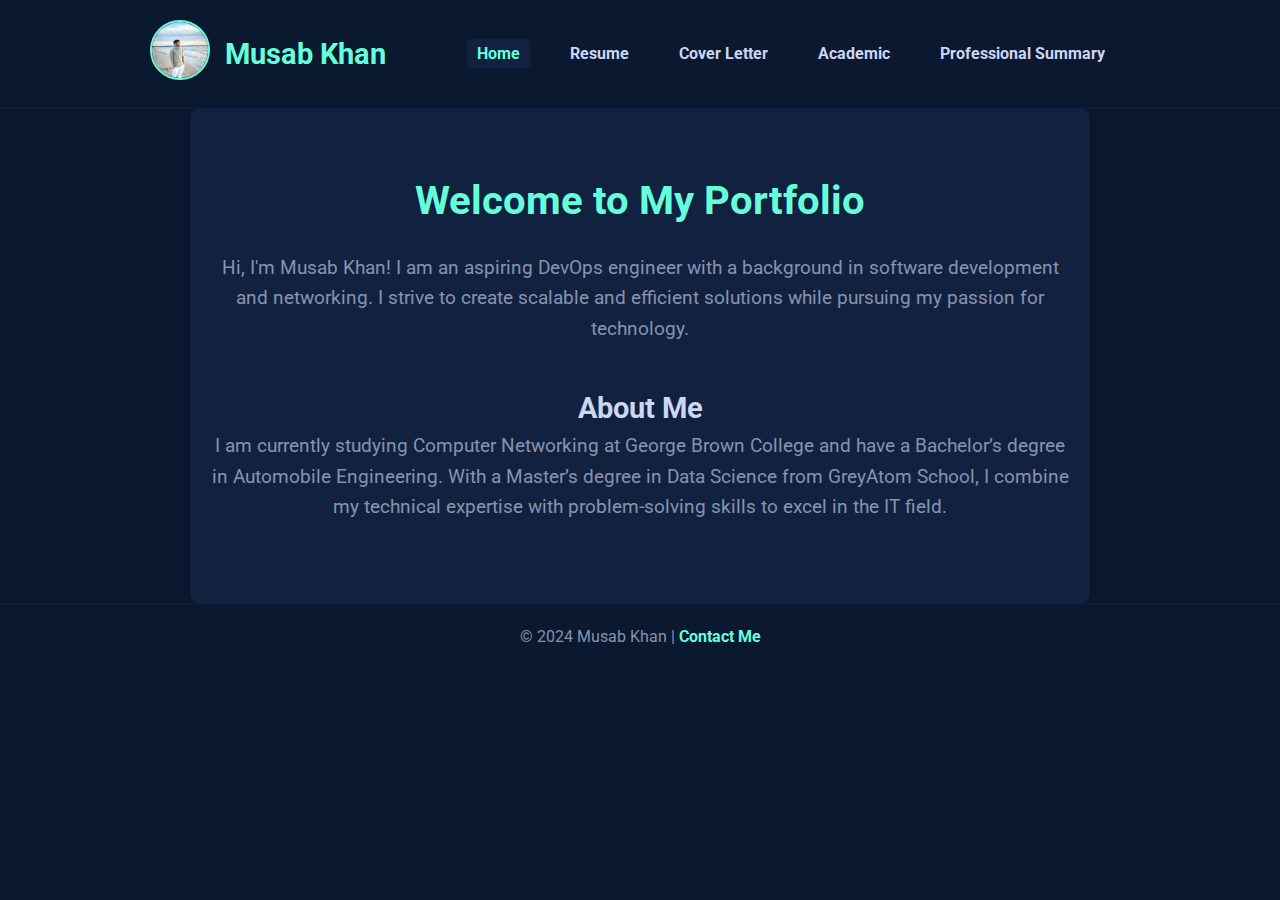
<file: index.html>
<!DOCTYPE html>
<html lang="en">

<head>
  <meta charset="UTF-8">
  <meta name="viewport" content="width=device-width, initial-scale=1.0">
  <title>Musab Khan - Portfolio</title>
  <link rel="stylesheet" href="styles.css">
  <link
    href="https://fonts.googleapis.com/css2?family=Roboto+Mono:wght@300;400;700&family=Roboto:wght@400;700&display=swap"
    rel="stylesheet">
</head>

<body>
  <!-- Header and Navbar -->
  <header>
    <div class="header-container container ">
      <div class="profile-section">
        <div class="profile-image">
          <img src="profile.png" alt="Musab Khan">
        </div>
        <h1><a href="index.html">Musab Khan</a></h1>
      </div>
      <!-- Navigation and Title -->
      <nav>
        <ul>
          <li><a href="index.html" class="active">Home</a></li>
          <li><a href="resume.html">Resume</a></li>
          <li><a href="coverletter.html">Cover Letter</a></li>
          <li><a href="academic.html">Academic</a></li>
          <li><a href="projects.html">Professional Summary</a></li>
        </ul>
      </nav>
    </div>
  </header>


  <!-- Main Section -->
  <main>
    <section class="hero">
      <h2>Welcome to My Portfolio</h2>
      <p>Hi, I'm Musab Khan! I am an aspiring DevOps engineer with a background in software development and networking.
        I strive to create scalable and efficient solutions while pursuing my passion for technology.</p>
    </section>

    <section class="bio">
      <h3>About Me</h3>
      <p>I am currently studying Computer Networking at George Brown College and have a Bachelor’s degree in Automobile
        Engineering. With a Master’s degree in Data Science from GreyAtom School, I combine my technical expertise with
        problem-solving skills to excel in the IT field.</p>
    </section>
  </main>

  <!-- Footer -->
  <footer>
    <p>© 2024 Musab Khan | <a href="mailto:musab.khan@example.com">Contact Me</a></p>
  </footer>
</body>

</html>
</file>
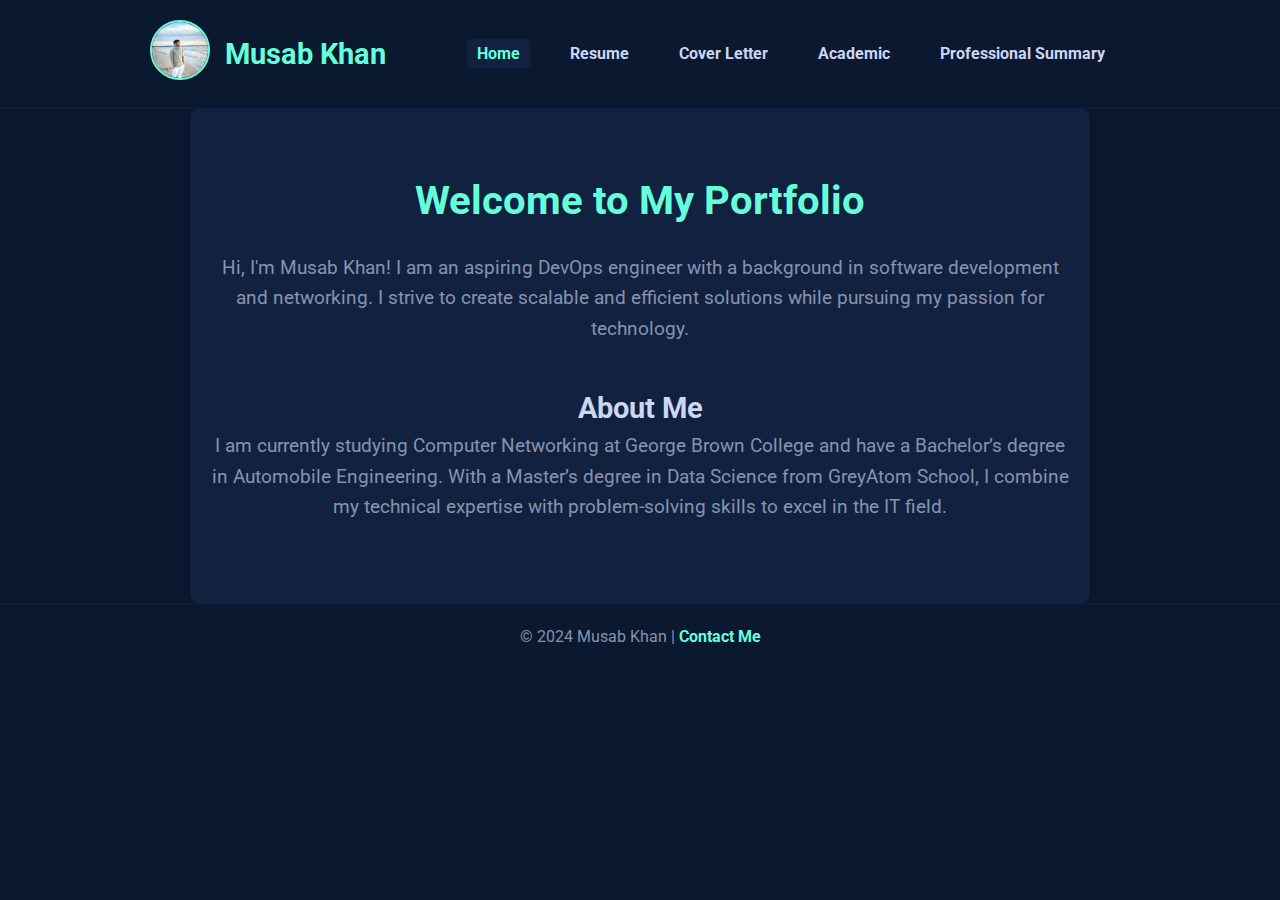
<file: portfolio/index.html>
<!DOCTYPE html>
<html lang="en">

<head>
  <meta charset="UTF-8">
  <meta name="viewport" content="width=device-width, initial-scale=1.0">
  <title>Musab Khan - Portfolio</title>
  <link rel="stylesheet" href="styles.css">
  <link
    href="https://fonts.googleapis.com/css2?family=Roboto+Mono:wght@300;400;700&family=Roboto:wght@400;700&display=swap"
    rel="stylesheet">
</head>

<body>
  <!-- Header and Navbar -->
  <header>
    <div class="header-container container ">
      <div class="profile-section">
        <div class="profile-image">
          <img src="profile.png" alt="Musab Khan">
        </div>
        <h1><a href="index.html">Musab Khan</a></h1>
      </div>
      <!-- Navigation and Title -->
      <nav>
        <ul>
          <li><a href="index.html" class="active">Home</a></li>
          <li><a href="resume.html">Resume</a></li>
          <li><a href="coverletter.html">Cover Letter</a></li>
          <li><a href="academic.html">Academic</a></li>
          <li><a href="projects.html">Professional Summary</a></li>
        </ul>
      </nav>
    </div>
  </header>


  <!-- Main Section -->
  <main>
    <section class="hero">
      <h2>Welcome to My Portfolio</h2>
      <p>Hi, I'm Musab Khan! I am an aspiring DevOps engineer with a background in software development and networking.
        I strive to create scalable and efficient solutions while pursuing my passion for technology.</p>
    </section>

    <section class="bio">
      <h3>About Me</h3>
      <p>I am currently studying Computer Networking at George Brown College and have a Bachelor’s degree in Automobile
        Engineering. With a Master’s degree in Data Science from GreyAtom School, I combine my technical expertise with
        problem-solving skills to excel in the IT field.</p>
    </section>
  </main>

  <!-- Footer -->
  <footer>
    <p>© 2024 Musab Khan | <a href="mailto:musab.khan@example.com">Contact Me</a></p>
  </footer>
</body>

</html>
</file>
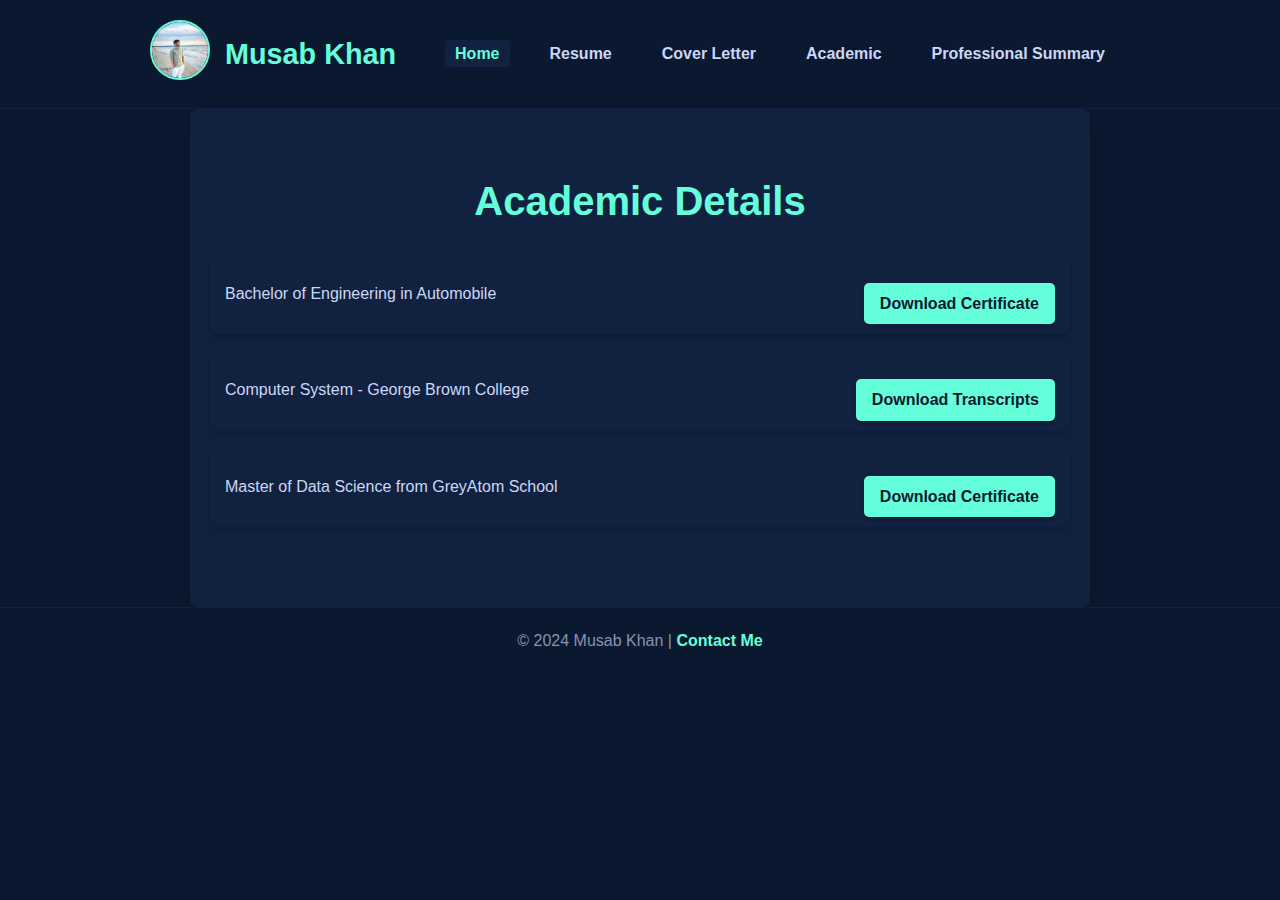
<file: academic.html>
<!DOCTYPE html>
<html lang="en">

<head>
  <meta charset="UTF-8">
  <meta name="viewport" content="width=device-width, initial-scale=1.0">
  <title>Academic - Musab Khan</title>
  <link rel="stylesheet" href="styles.css">
</head>

<body class="academic-page">
  <!-- Header -->
  <header>
    <div class="header-container container ">
      <div class="profile-section">
        <div class="profile-image">
          <img src="profile.png" alt="Musab Khan">
        </div>
        <h1><a href="index.html">Musab Khan</a></h1>
      </div>
      <!-- Navigation and Title -->
      <nav>
        <ul>
          <li><a href="index.html" class="active">Home</a></li>
          <li><a href="resume.html">Resume</a></li>
          <li><a href="coverletter.html">Cover Letter</a></li>
          <li><a href="academic.html">Academic</a></li>
          <li><a href="projects.html">Professional Summary</a></li>
        </ul>
      </nav>
    </div>
  </header>

  <!-- Main Content -->
  <main>
    <h2>Academic Details</h2>
    <ul class="styled-list">
      <li>
        Bachelor of Engineering in Automobile
        <a href="bachelors_certificate.pdf" target="_blank" class="button">Download Certificate</a>
      </li>
      <li>
        Computer System - George Brown College
        <a href="gbc_transcripts.pdf" target="_blank" class="button">Download Transcripts</a>
      </li>
      <li>
        Master of Data Science from GreyAtom School
        <a href="masters_certificate.pdf" target="_blank" class="button">Download Certificate</a>
      </li>
    </ul>
  </main>

  <!-- Footer -->
  <footer>
    <p>© 2024 Musab Khan | <a href="mailto:musab.khan1@gmail.com">Contact Me</a></p>
  </footer>
</body>

</html>
</file>
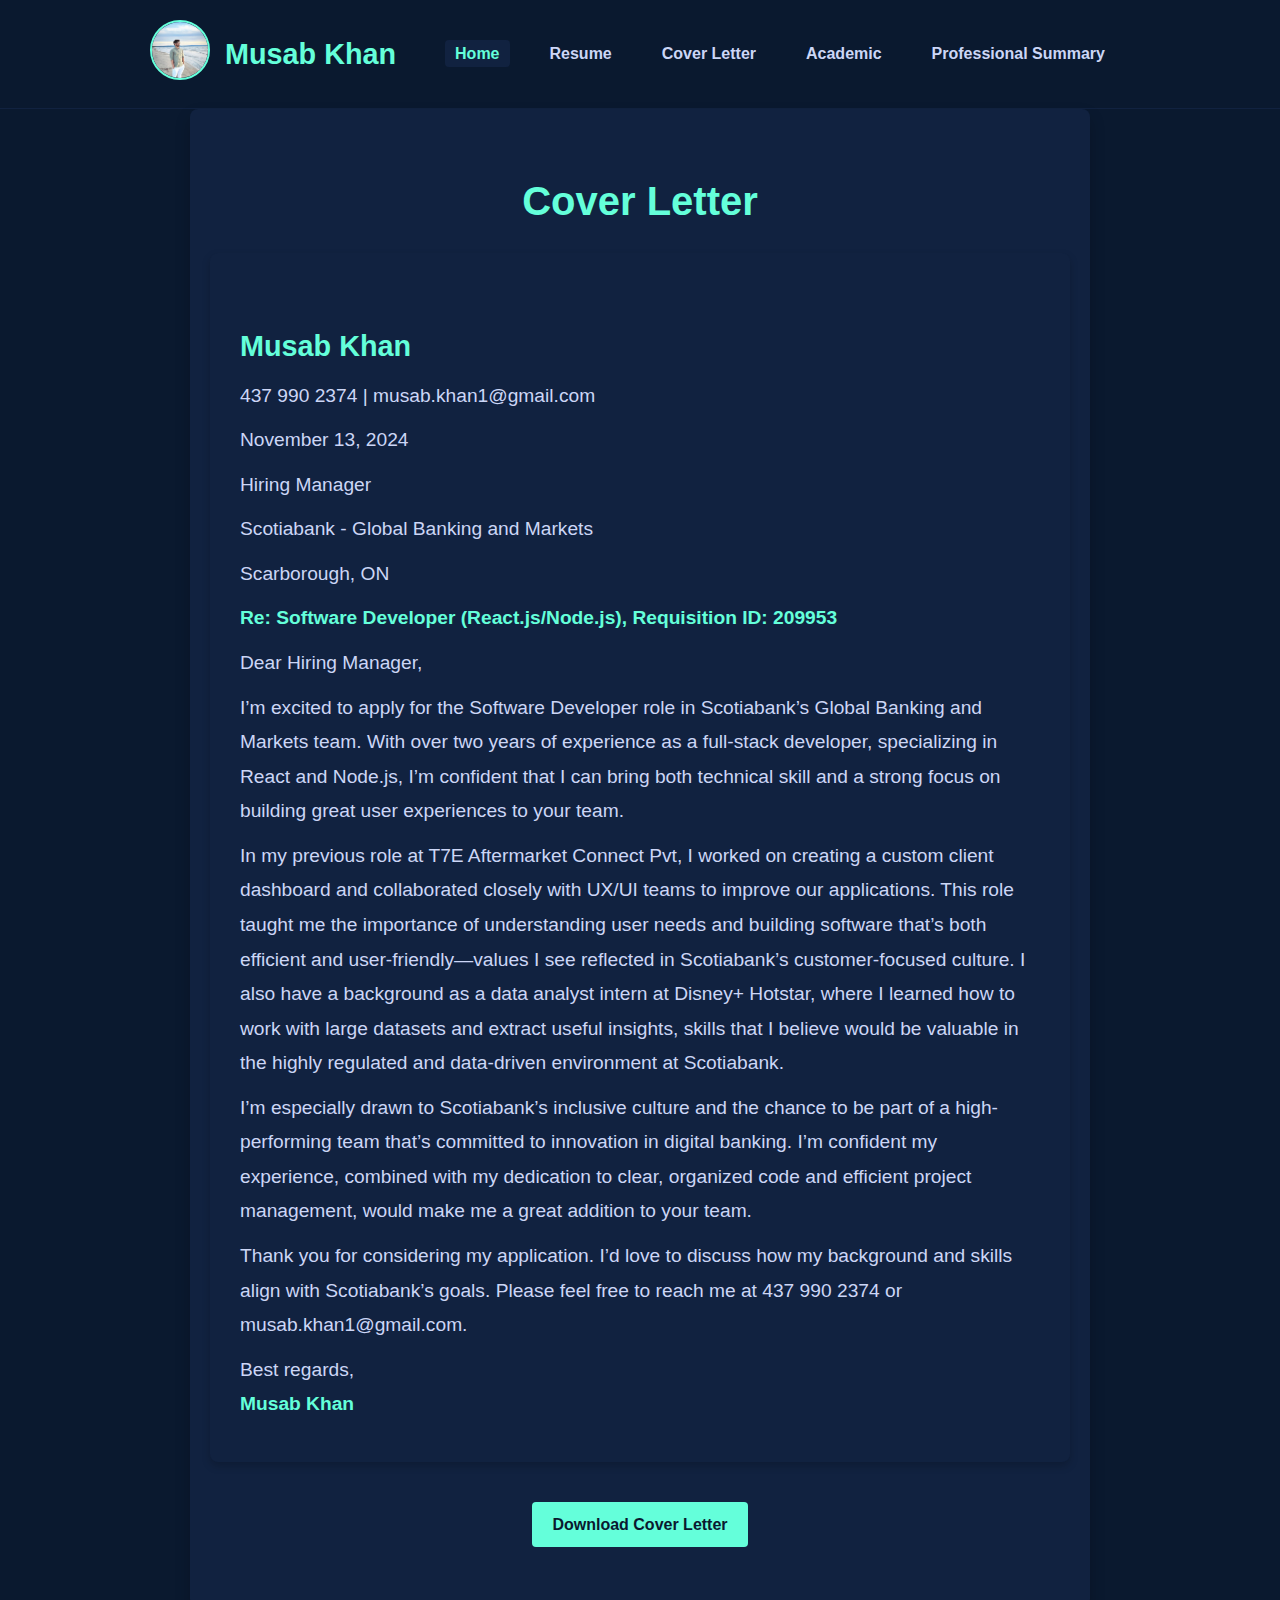
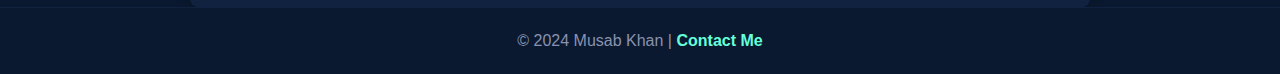
<file: coverletter.html>
<!DOCTYPE html>
<html lang="en">

<head>
  <meta charset="UTF-8">
  <meta name="viewport" content="width=device-width, initial-scale=1.0">
  <title>Cover Letter - Musab Khan</title>
  <link rel="stylesheet" href="styles.css">
</head>

<body>
  <!-- Header -->
  <header>
    <div class="header-container container ">
      <div class="profile-section">
        <div class="profile-image">
          <img src="profile.png" alt="Musab Khan">
        </div>
        <h1><a href="index.html">Musab Khan</a></h1>
      </div>
      <!-- Navigation and Title -->
      <nav>
        <ul>
          <li><a href="index.html" class="active">Home</a></li>
          <li><a href="resume.html">Resume</a></li>
          <li><a href="coverletter.html">Cover Letter</a></li>
          <li><a href="academic.html">Academic</a></li>
          <li><a href="projects.html">Professional Summary</a></li>
        </ul>
      </nav>
    </div>
  </header>


  <!-- Main Content -->
  <main>
    <h2>Cover Letter</h2>
    <section class="cover-letter">
      <h3>Musab Khan</h3>
      <p>437 990 2374 | musab.khan1@gmail.com</p>
      <p>November 13, 2024</p>

      <p>Hiring Manager</p>
      <p>Scotiabank - Global Banking and Markets</p>
      <p>Scarborough, ON</p>

      <p><strong>Re: Software Developer (React.js/Node.js), Requisition ID: 209953</strong></p>

      <p>
        Dear Hiring Manager,
      </p>
      <p>
        I’m excited to apply for the Software Developer role in Scotiabank’s Global Banking and Markets team. With over
        two years of experience as a full-stack developer, specializing in React and Node.js, I’m confident that I can
        bring both technical skill and a strong focus on building great user experiences to your team.
      </p>
      <p>
        In my previous role at T7E Aftermarket Connect Pvt, I worked on creating a custom client dashboard and
        collaborated closely with UX/UI teams to improve our applications. This role taught me the importance of
        understanding user needs and building software that’s both efficient and user-friendly—values I see reflected in
        Scotiabank’s customer-focused culture. I also have a background as a data analyst intern at Disney+ Hotstar,
        where I learned how to work with large datasets and extract useful insights, skills that I believe would be
        valuable in the highly regulated and data-driven environment at Scotiabank.
      </p>
      <p>
        I’m especially drawn to Scotiabank’s inclusive culture and the chance to be part of a high-performing team
        that’s committed to innovation in digital banking. I’m confident my experience, combined with my dedication to
        clear, organized code and efficient project management, would make me a great addition to your team.
      </p>
      <p>
        Thank you for considering my application. I’d love to discuss how my background and skills align with
        Scotiabank’s goals. Please feel free to reach me at 437 990 2374 or musab.khan1@gmail.com.
      </p>

      <p>
        Best regards,<br>
        <strong>Musab Khan</strong>
      </p>
    </section>

    <!-- Download Button -->
    <a href="Musab_Khan_Cover_Letter.pdf" class="button" download>Download Cover Letter</a>
  </main>

  <!-- Footer -->
  <footer>
    <p>© 2024 Musab Khan | <a href="mailto:musab.khan1@gmail.com">Contact Me</a></p>
  </footer>
</body>

</html>
</file>
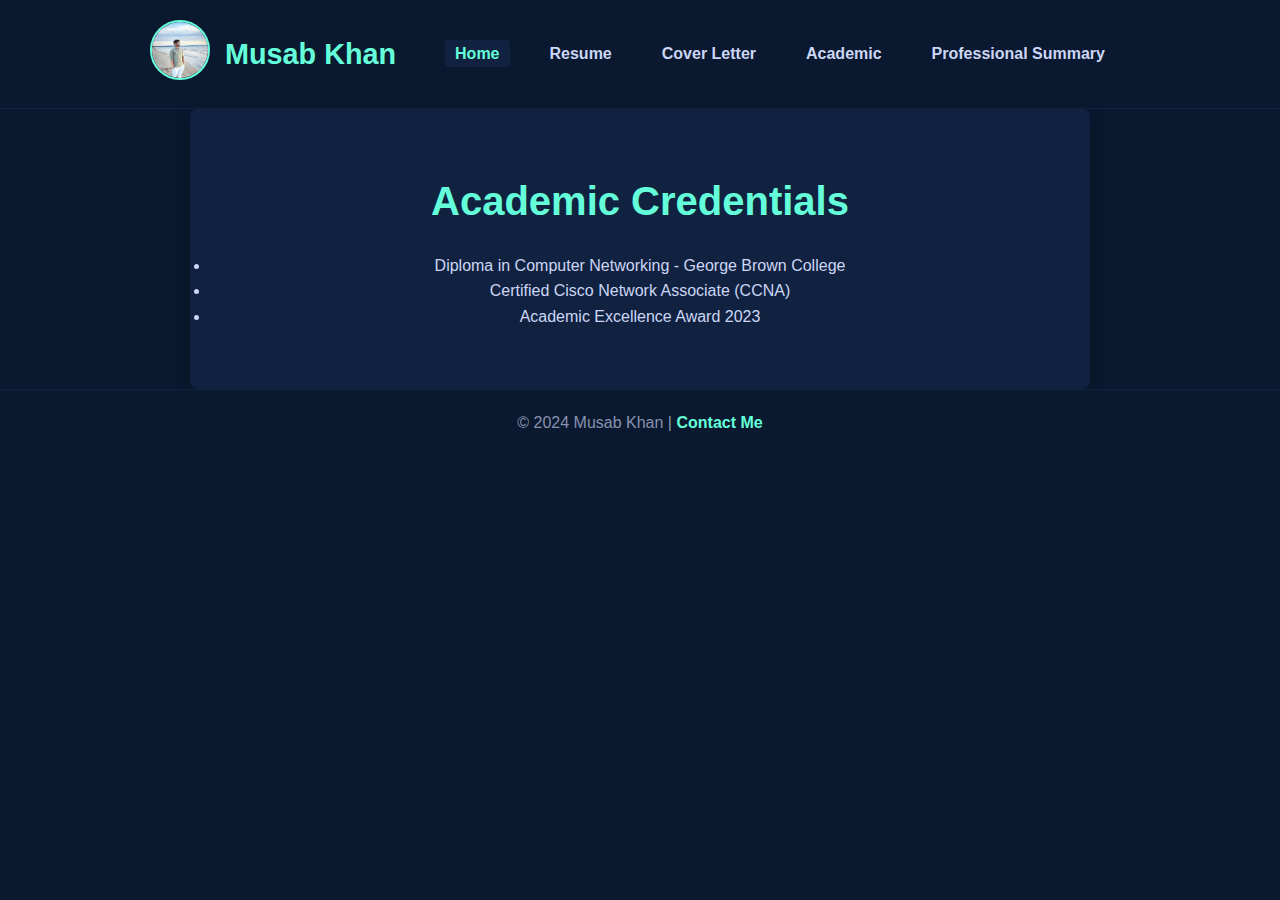
<file: credential.html>
<!DOCTYPE html>
<html lang="en">

<head>
  <meta charset="UTF-8">
  <meta name="viewport" content="width=device-width, initial-scale=1.0">
  <title>Academic Credentials - Musab Khan</title>
  <link rel="stylesheet" href="styles.css">
</head>

<body>
  <header>
    <div class="header-container container ">
      <div class="profile-section">
        <div class="profile-image">
          <img src="profile.png" alt="Musab Khan">
        </div>
        <h1><a href="index.html">Musab Khan</a></h1>
      </div>
      <!-- Navigation and Title -->
      <nav>
        <ul>
          <li><a href="index.html" class="active">Home</a></li>
          <li><a href="resume.html">Resume</a></li>
          <li><a href="coverletter.html">Cover Letter</a></li>
          <li><a href="academic.html">Academic</a></li>
          <li><a href="projects.html">Professional Summary</a></li>
        </ul>
      </nav>
    </div>
  </header>
  <main>
    <section>
      <h2>Academic Credentials</h2>
      <ul>
        <li>Diploma in Computer Networking - George Brown College</li>
        <li>Certified Cisco Network Associate (CCNA)</li>
        <li>Academic Excellence Award 2023</li>
      </ul>
    </section>
  </main>
  <footer>
    <div class="container">
      <p>© 2024 Musab Khan | <a href="mailto:musab.khan@example.com">Contact Me</a></p>
    </div>
  </footer>
</body>

</html>
</file>
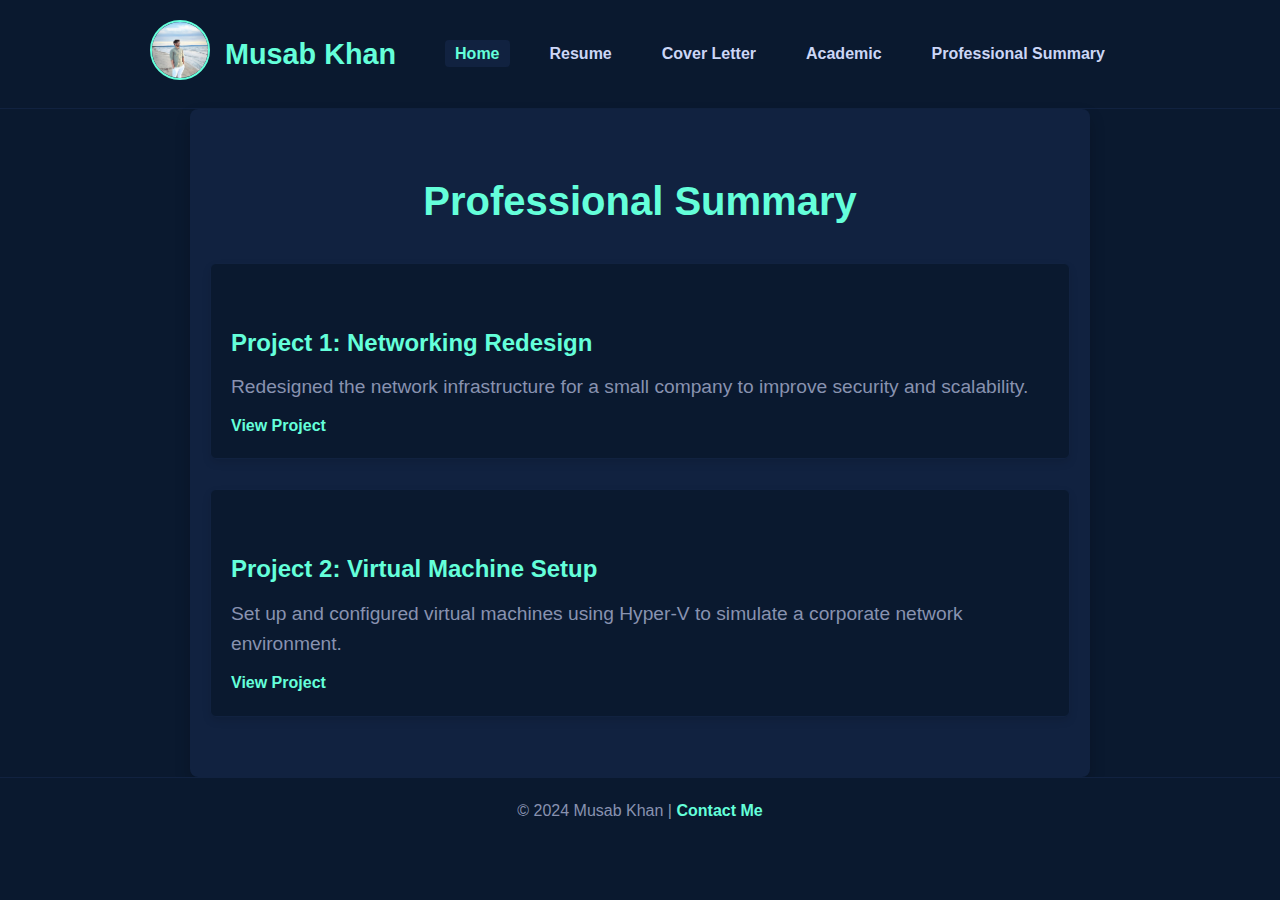
<file: projects.html>
<!DOCTYPE html>
<html lang="en">

<head>
  <meta charset="UTF-8">
  <meta name="viewport" content="width=device-width, initial-scale=1.0">
  <title>Projects - Musab Khan</title>
  <link rel="stylesheet" href="styles.css">
</head>

<body>
  <header>
    <div class="header-container container ">
      <div class="profile-section">
        <div class="profile-image">
          <img src="profile.png" alt="Musab Khan">
        </div>
        <h1><a href="index.html">Musab Khan</a></h1>
      </div>
      <!-- Navigation and Title -->
      <nav>
        <ul>
          <li><a href="index.html" class="active">Home</a></li>
          <li><a href="resume.html">Resume</a></li>
          <li><a href="coverletter.html">Cover Letter</a></li>
          <li><a href="academic.html">Academic</a></li>
          <li><a href="projects.html">Professional Summary</a></li>
        </ul>
      </nav>
    </div>
  </header>

  <main>
    <h2>Professional Summary</h2>
    <div class="project">
      <h3>Project 1: Networking Redesign</h3>
      <p>Redesigned the network infrastructure for a small company to improve security and scalability.</p>
      <a href="project1_link" target="_blank">View Project</a>
    </div>
    <div class="project">
      <h3>Project 2: Virtual Machine Setup</h3>
      <p>Set up and configured virtual machines using Hyper-V to simulate a corporate network environment.</p>
      <a href="project2_link" target="_blank">View Project</a>
    </div>
  </main>

  <footer>
    <p>© 2024 Musab Khan | <a href="mailto:musab.khan@example.com">Contact Me
</file>
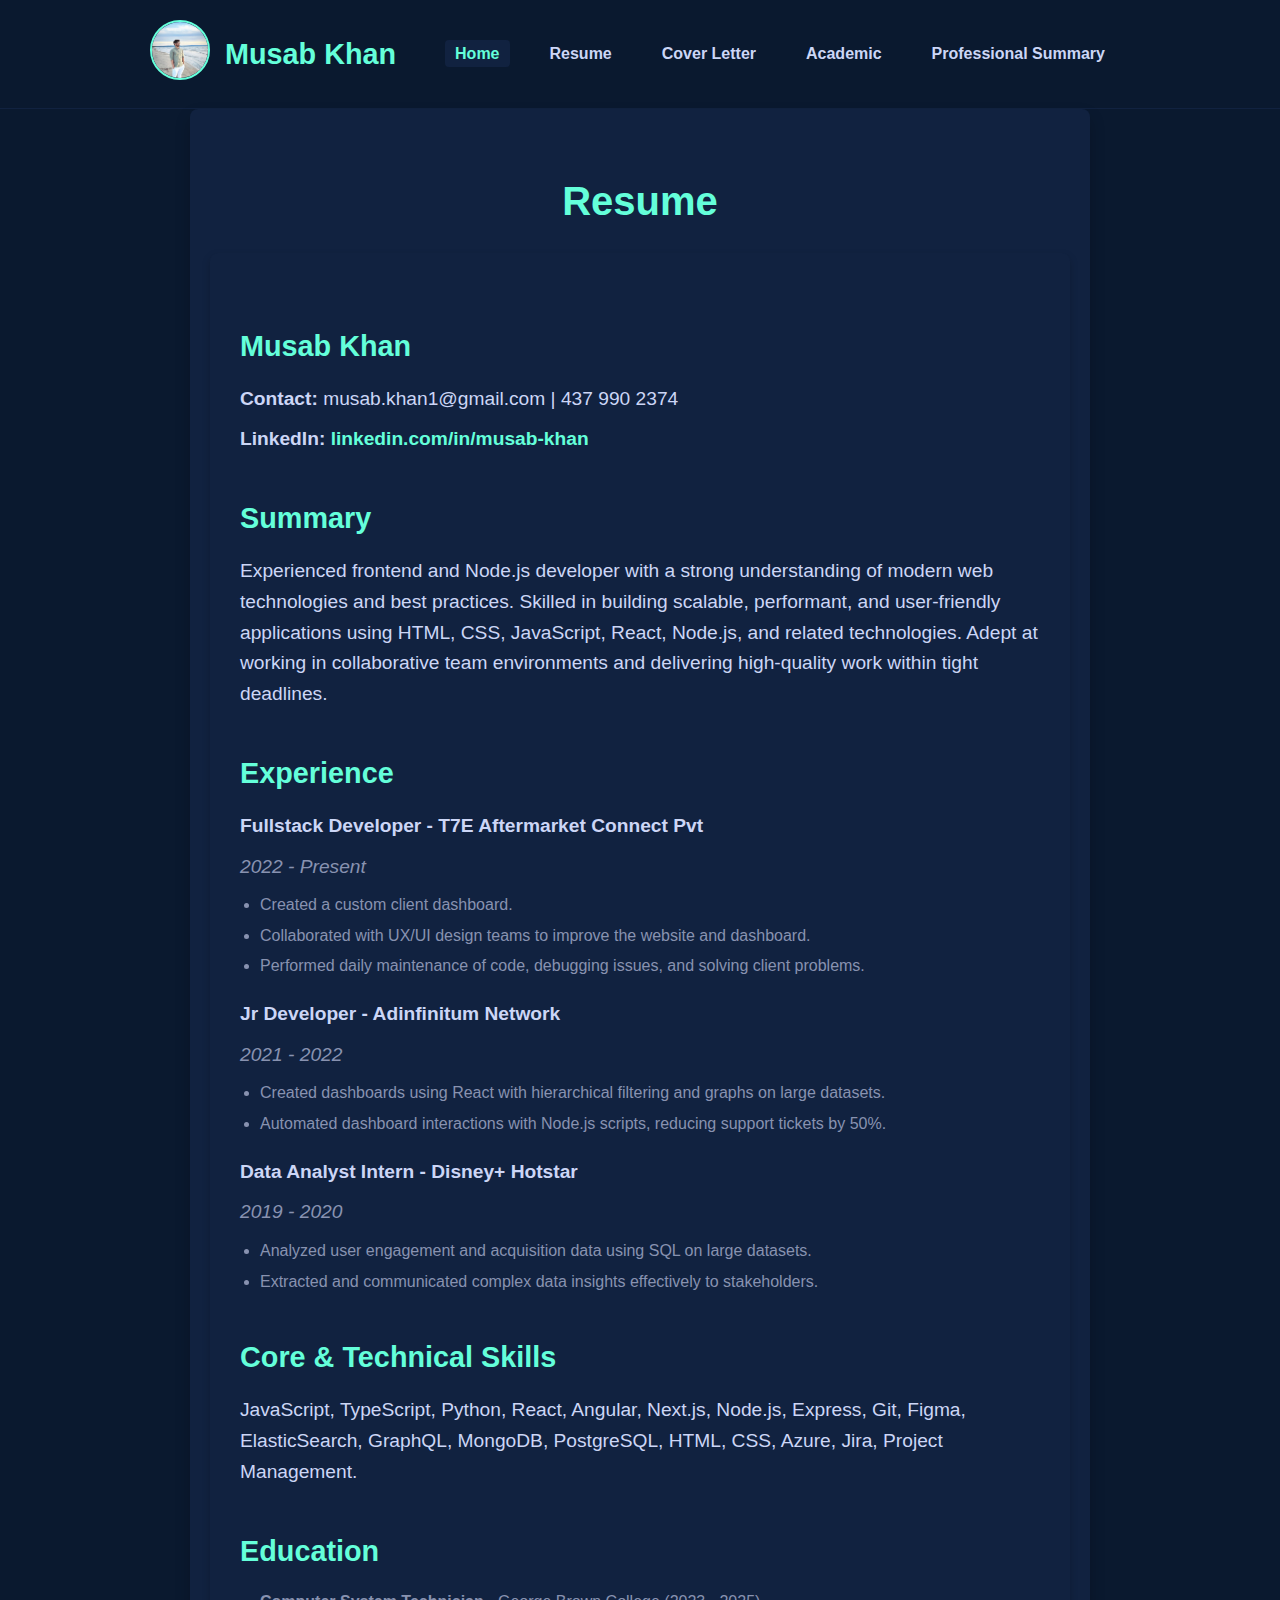
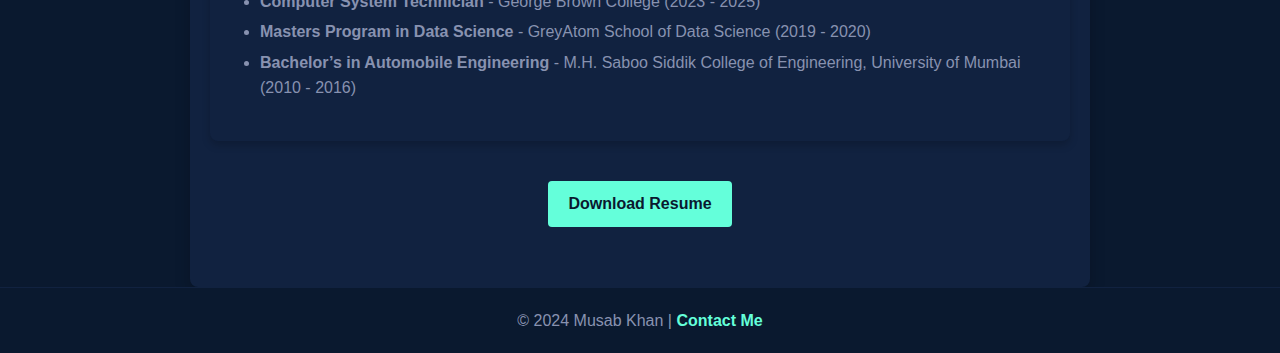
<file: resume.html>
<!DOCTYPE html>
<html lang="en">

<head>
  <meta charset="UTF-8">
  <meta name="viewport" content="width=device-width, initial-scale=1.0">
  <title>Resume - Musab Khan</title>
  <link rel="stylesheet" href="styles.css">
</head>

<body>
  <header>
    <div class="header-container container ">
      <div class="profile-section">
        <div class="profile-image">
          <img src="profile.png" alt="Musab Khan">
        </div>
        <h1><a href="index.html">Musab Khan</a></h1>
      </div>
      <!-- Navigation and Title -->
      <nav>
        <ul>
          <li><a href="index.html" class="active">Home</a></li>
          <li><a href="resume.html">Resume</a></li>
          <li><a href="coverletter.html">Cover Letter</a></li>
          <li><a href="academic.html">Academic</a></li>
          <li><a href="projects.html">Professional Summary</a></li>
        </ul>
      </nav>
    </div>
  </header>

  <!-- Main Content -->
  <main>
    <h2>Resume</h2>
    <section class="resume-section">
      <h3>Musab Khan</h3>
      <p><strong>Contact:</strong> musab.khan1@gmail.com | 437 990 2374</p>
      <p><strong>LinkedIn:</strong> <a href="https://www.linkedin.com/in/musab-khan-5421a8110/"
          target="_blank">linkedin.com/in/musab-khan</a></p>

      <h3>Summary</h3>
      <p>
        Experienced frontend and Node.js developer with a strong understanding of modern web technologies and best
        practices. Skilled in building scalable, performant, and user-friendly applications using HTML, CSS, JavaScript,
        React, Node.js, and related technologies. Adept at working in collaborative team environments and delivering
        high-quality work within tight deadlines.
      </p>

      <h3>Experience</h3>
      <div class="job">
        <h4>Fullstack Developer - T7E Aftermarket Connect Pvt</h4>
        <p><em>2022 - Present</em></p>
        <ul>
          <li>Created a custom client dashboard.</li>
          <li>Collaborated with UX/UI design teams to improve the website and dashboard.</li>
          <li>Performed daily maintenance of code, debugging issues, and solving client problems.</li>
        </ul>
      </div>
      <div class="job">
        <h4>Jr Developer - Adinfinitum Network</h4>
        <p><em>2021 - 2022</em></p>
        <ul>
          <li>Created dashboards using React with hierarchical filtering and graphs on large datasets.</li>
          <li>Automated dashboard interactions with Node.js scripts, reducing support tickets by 50%.</li>
        </ul>
      </div>
      <div class="job">
        <h4>Data Analyst Intern - Disney+ Hotstar</h4>
        <p><em>2019 - 2020</em></p>
        <ul>
          <li>Analyzed user engagement and acquisition data using SQL on large datasets.</li>
          <li>Extracted and communicated complex data insights effectively to stakeholders.</li>
        </ul>
      </div>

      <h3>Core & Technical Skills</h3>
      <p>
        JavaScript, TypeScript, Python, React, Angular, Next.js, Node.js, Express, Git, Figma, ElasticSearch, GraphQL,
        MongoDB, PostgreSQL, HTML, CSS, Azure, Jira, Project Management.
      </p>

      <h3>Education</h3>
      <ul>
        <li>
          <strong>Computer System Technician</strong> - George Brown College (2023 - 2025)
        </li>
        <li>
          <strong>Masters Program in Data Science</strong> - GreyAtom School of Data Science (2019 - 2020)
        </li>
        <li>
          <strong>Bachelor’s in Automobile Engineering</strong> - M.H. Saboo Siddik College of Engineering, University
          of Mumbai (2010 - 2016)
        </li>
      </ul>
    </section>

    <!-- Download Button -->
    <a href="Musab_Khan_CV.pdf" class="button" download>Download Resume</a>
  </main>

  <!-- Footer -->
  <footer>
    <p>© 2024 Musab Khan | <a href="mailto:musab.khan1@gmail.com">Contact Me</a></p>
  </footer>
</body>

</html>
</file>
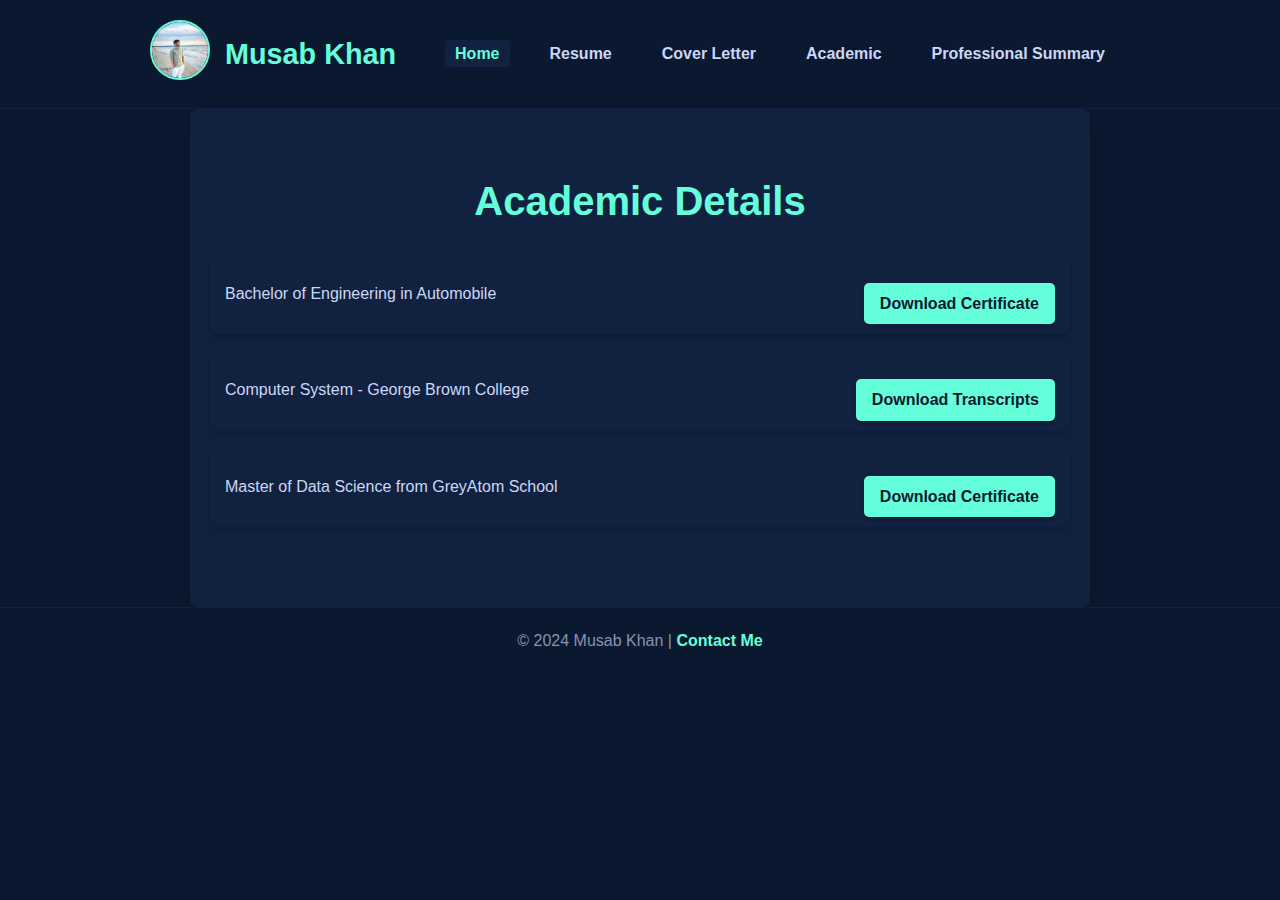
<file: portfolio/academic.html>
<!DOCTYPE html>
<html lang="en">

<head>
  <meta charset="UTF-8">
  <meta name="viewport" content="width=device-width, initial-scale=1.0">
  <title>Academic - Musab Khan</title>
  <link rel="stylesheet" href="styles.css">
</head>

<body class="academic-page">
  <!-- Header -->
  <header>
    <div class="header-container container ">
      <div class="profile-section">
        <div class="profile-image">
          <img src="profile.png" alt="Musab Khan">
        </div>
        <h1><a href="index.html">Musab Khan</a></h1>
      </div>
      <!-- Navigation and Title -->
      <nav>
        <ul>
          <li><a href="index.html" class="active">Home</a></li>
          <li><a href="resume.html">Resume</a></li>
          <li><a href="coverletter.html">Cover Letter</a></li>
          <li><a href="academic.html">Academic</a></li>
          <li><a href="projects.html">Professional Summary</a></li>
        </ul>
      </nav>
    </div>
  </header>

  <!-- Main Content -->
  <main>
    <h2>Academic Details</h2>
    <ul class="styled-list">
      <li>
        Bachelor of Engineering in Automobile
        <a href="Degree.pdf" target="_blank" class="button">Download Certificate</a>
      </li>
      <li>
        Computer System - George Brown College
        <a href="transcript.pdf" target="_blank" class="button">Download Transcripts</a>
      </li>
      <li>
        Master of Data Science from GreyAtom School
        <a href="greyatom.pdf" target="_blank" class="button">Download Certificate</a>
      </li>
    </ul>
  </main>

  <!-- Footer -->
  <footer>
    <p>© 2024 Musab Khan | <a href="mailto:musab.khan1@gmail.com">Contact Me</a></p>
  </footer>
</body>

</html>
</file>
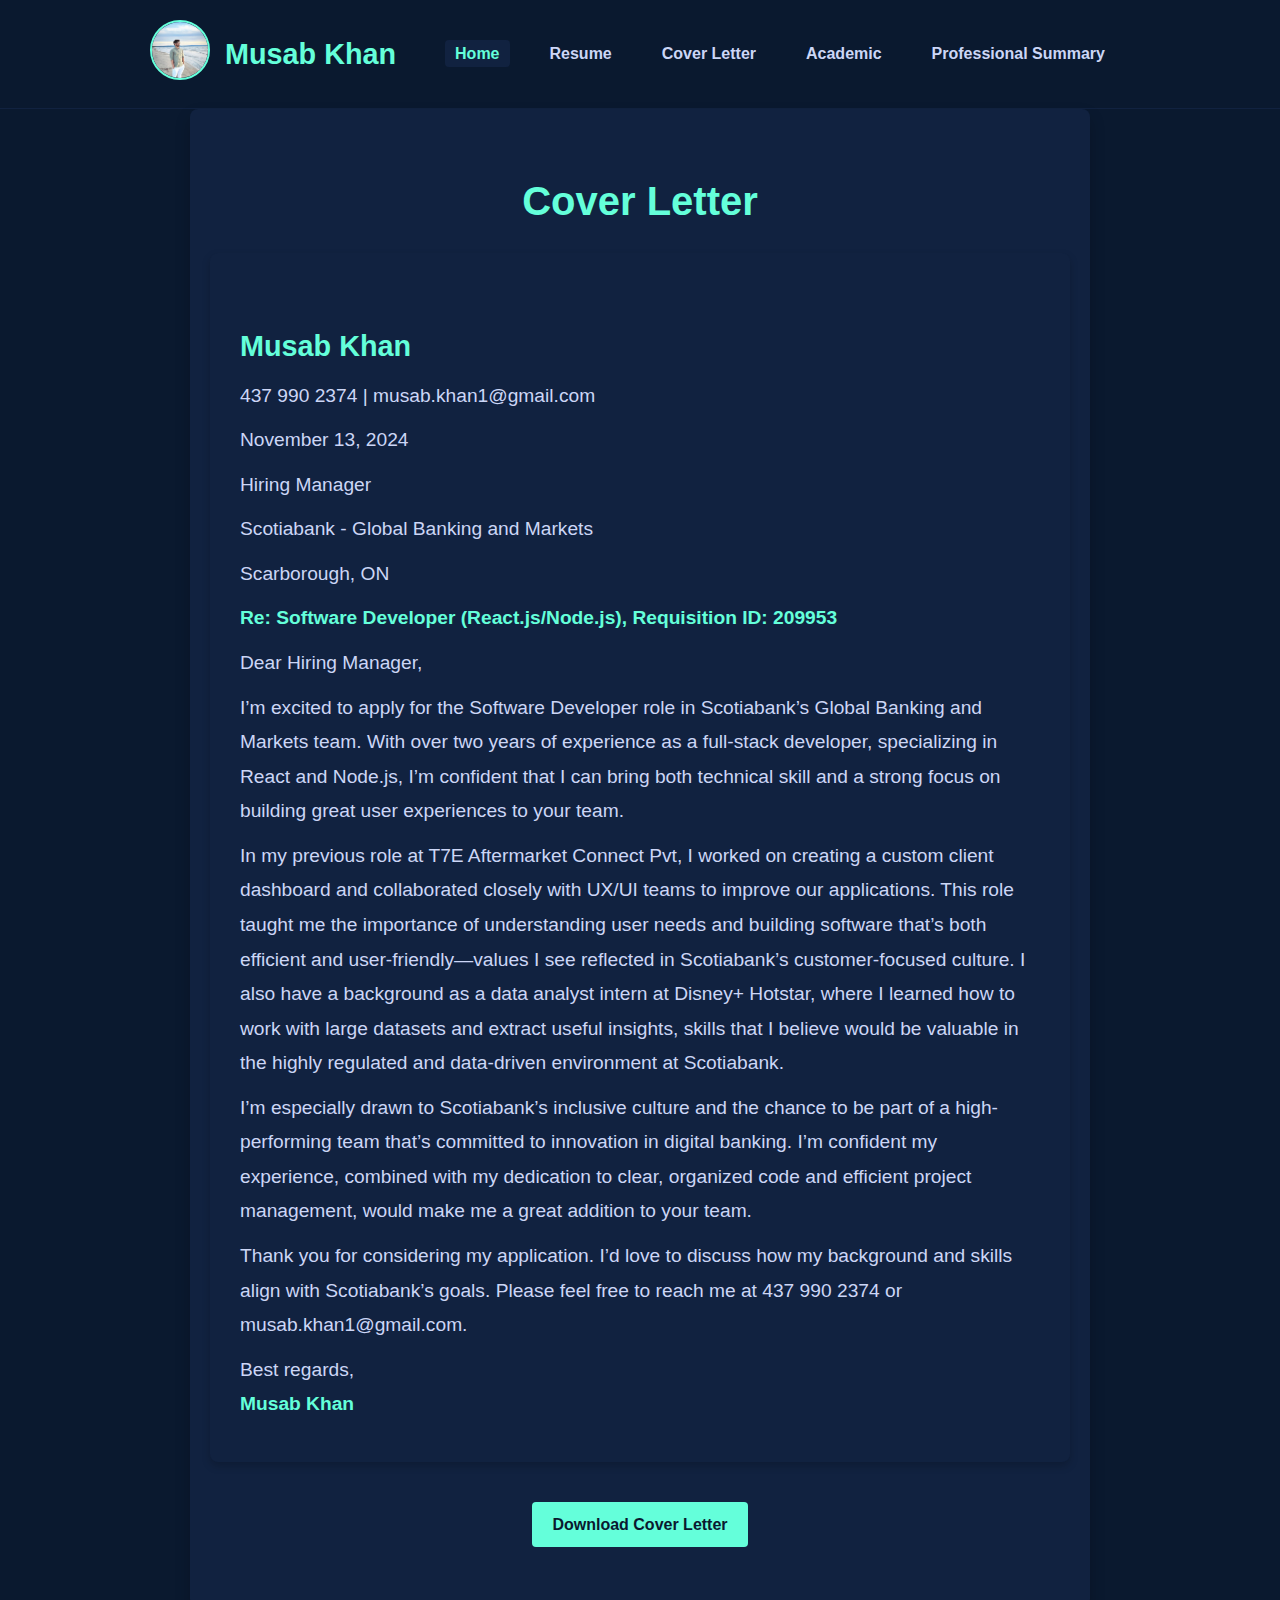
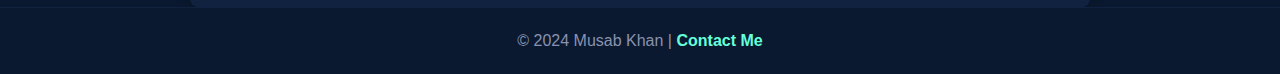
<file: portfolio/coverletter.html>
<!DOCTYPE html>
<html lang="en">

<head>
  <meta charset="UTF-8">
  <meta name="viewport" content="width=device-width, initial-scale=1.0">
  <title>Cover Letter - Musab Khan</title>
  <link rel="stylesheet" href="styles.css">
</head>

<body>
  <!-- Header -->
  <header>
    <div class="header-container container ">
      <div class="profile-section">
        <div class="profile-image">
          <img src="profile.png" alt="Musab Khan">
        </div>
        <h1><a href="index.html">Musab Khan</a></h1>
      </div>
      <!-- Navigation and Title -->
      <nav>
        <ul>
          <li><a href="index.html" class="active">Home</a></li>
          <li><a href="resume.html">Resume</a></li>
          <li><a href="coverletter.html">Cover Letter</a></li>
          <li><a href="academic.html">Academic</a></li>
          <li><a href="projects.html">Professional Summary</a></li>
        </ul>
      </nav>
    </div>
  </header>


  <!-- Main Content -->
  <main>
    <h2>Cover Letter</h2>
    <section class="cover-letter">
      <h3>Musab Khan</h3>
      <p>437 990 2374 | musab.khan1@gmail.com</p>
      <p>November 13, 2024</p>

      <p>Hiring Manager</p>
      <p>Scotiabank - Global Banking and Markets</p>
      <p>Scarborough, ON</p>

      <p><strong>Re: Software Developer (React.js/Node.js), Requisition ID: 209953</strong></p>

      <p>
        Dear Hiring Manager,
      </p>
      <p>
        I’m excited to apply for the Software Developer role in Scotiabank’s Global Banking and Markets team. With over
        two years of experience as a full-stack developer, specializing in React and Node.js, I’m confident that I can
        bring both technical skill and a strong focus on building great user experiences to your team.
      </p>
      <p>
        In my previous role at T7E Aftermarket Connect Pvt, I worked on creating a custom client dashboard and
        collaborated closely with UX/UI teams to improve our applications. This role taught me the importance of
        understanding user needs and building software that’s both efficient and user-friendly—values I see reflected in
        Scotiabank’s customer-focused culture. I also have a background as a data analyst intern at Disney+ Hotstar,
        where I learned how to work with large datasets and extract useful insights, skills that I believe would be
        valuable in the highly regulated and data-driven environment at Scotiabank.
      </p>
      <p>
        I’m especially drawn to Scotiabank’s inclusive culture and the chance to be part of a high-performing team
        that’s committed to innovation in digital banking. I’m confident my experience, combined with my dedication to
        clear, organized code and efficient project management, would make me a great addition to your team.
      </p>
      <p>
        Thank you for considering my application. I’d love to discuss how my background and skills align with
        Scotiabank’s goals. Please feel free to reach me at 437 990 2374 or musab.khan1@gmail.com.
      </p>

      <p>
        Best regards,<br>
        <strong>Musab Khan</strong>
      </p>
    </section>

    <!-- Download Button -->
    <a href="coverletter.pdf" class="button" download>Download Cover Letter</a>
  </main>

  <!-- Footer -->
  <footer>
    <p>© 2024 Musab Khan | <a href="mailto:musab.khan1@gmail.com">Contact Me</a></p>
  </footer>
</body>

</html>
</file>
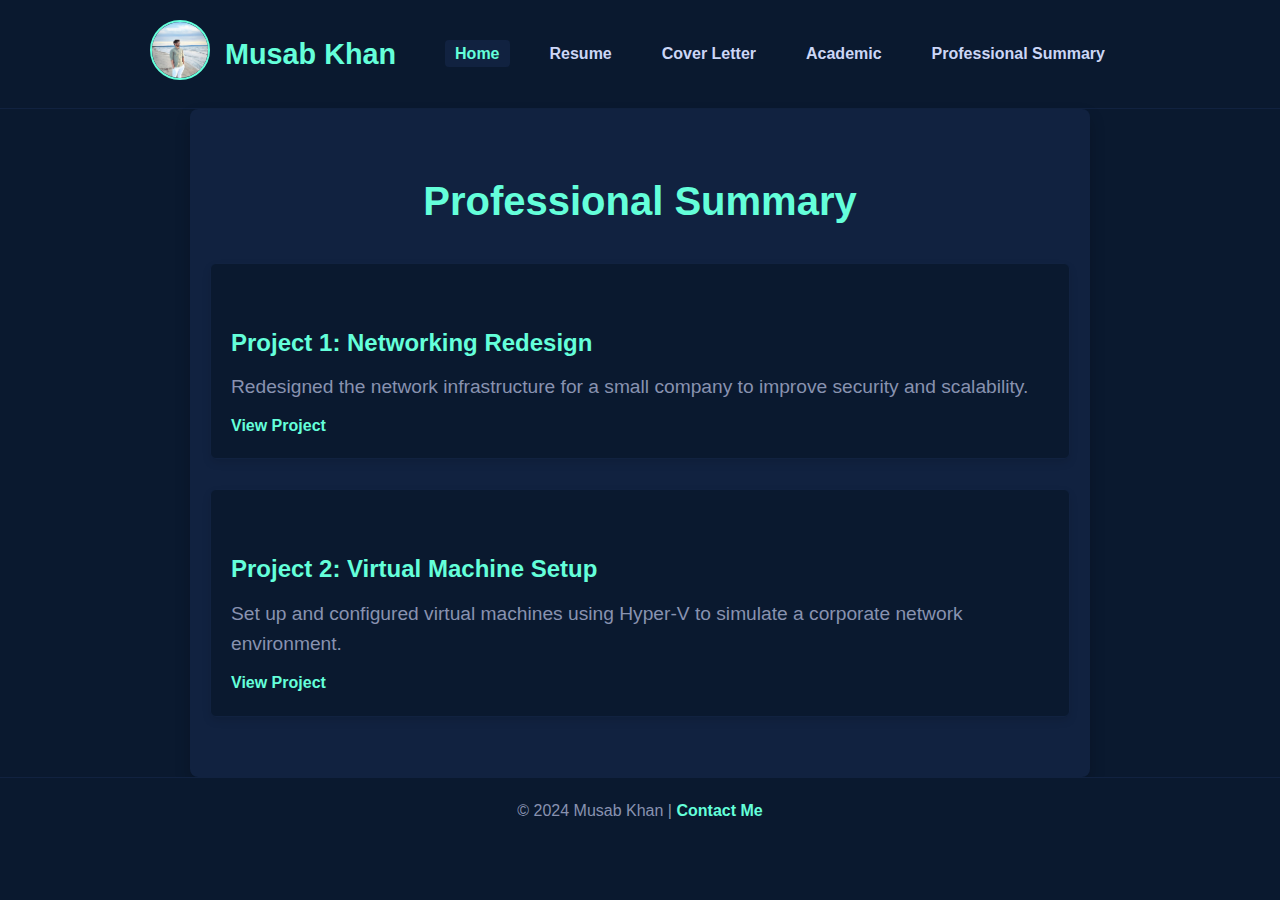
<file: portfolio/projects.html>
<!DOCTYPE html>
<html lang="en">

<head>
  <meta charset="UTF-8">
  <meta name="viewport" content="width=device-width, initial-scale=1.0">
  <title>Projects - Musab Khan</title>
  <link rel="stylesheet" href="styles.css">
</head>

<body>
  <header>
    <div class="header-container container ">
      <div class="profile-section">
        <div class="profile-image">
          <img src="profile.png" alt="Musab Khan">
        </div>
        <h1><a href="index.html">Musab Khan</a></h1>
      </div>
      <!-- Navigation and Title -->
      <nav>
        <ul>
          <li><a href="index.html" class="active">Home</a></li>
          <li><a href="resume.html">Resume</a></li>
          <li><a href="coverletter.html">Cover Letter</a></li>
          <li><a href="academic.html">Academic</a></li>
          <li><a href="projects.html">Professional Summary</a></li>
        </ul>
      </nav>
    </div>
  </header>

  <main>
    <h2>Professional Summary</h2>
    <div class="project">
      <h3>Project 1: Networking Redesign</h3>
      <p>Redesigned the network infrastructure for a small company to improve security and scalability.</p>
      <a href="project1_link" target="_blank">View Project</a>
    </div>
    <div class="project">
      <h3>Project 2: Virtual Machine Setup</h3>
      <p>Set up and configured virtual machines using Hyper-V to simulate a corporate network environment.</p>
      <a href="project2_link" target="_blank">View Project</a>
    </div>
  </main>

  <footer>
    <p>© 2024 Musab Khan | <a href="mailto:musab.khan@example.com">Contact Me
</file>
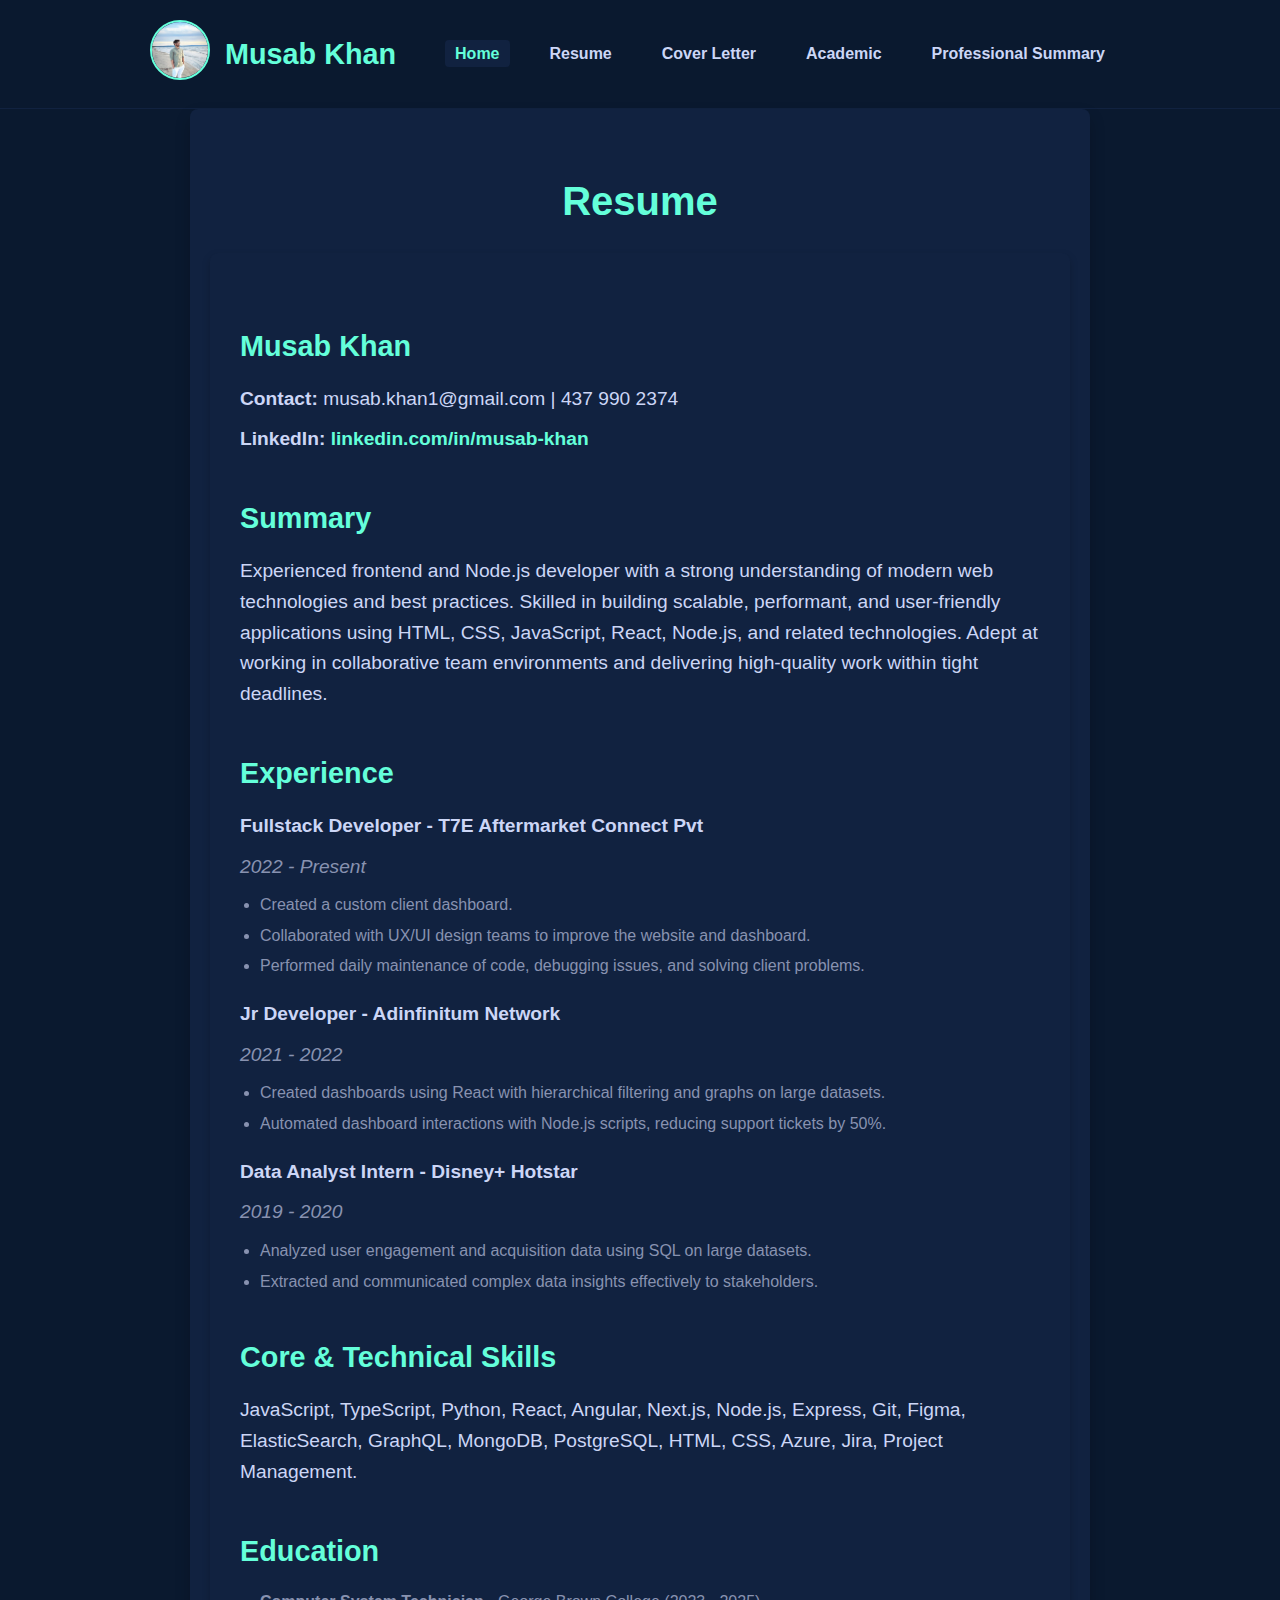
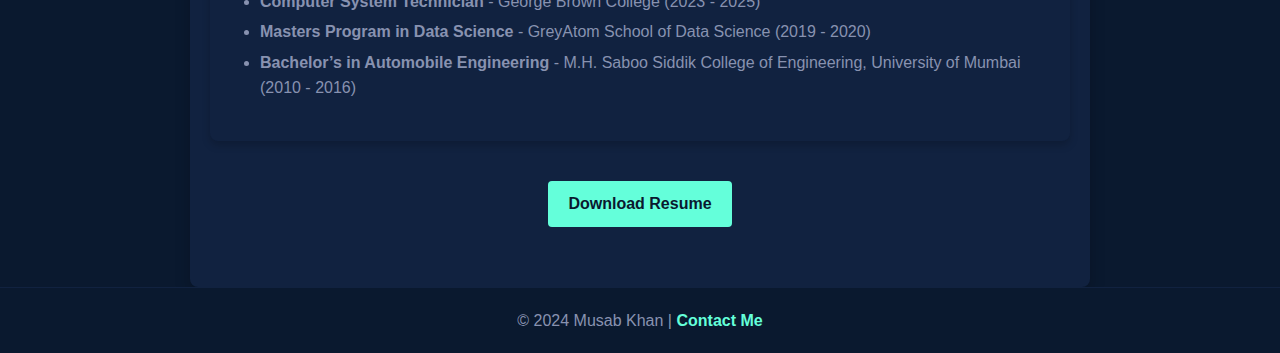
<file: portfolio/resume.html>
<!DOCTYPE html>
<html lang="en">

<head>
  <meta charset="UTF-8">
  <meta name="viewport" content="width=device-width, initial-scale=1.0">
  <title>Resume - Musab Khan</title>
  <link rel="stylesheet" href="styles.css">
</head>

<body>
  <header>
    <div class="header-container container ">
      <div class="profile-section">
        <div class="profile-image">
          <img src="profile.png" alt="Musab Khan">
        </div>
        <h1><a href="index.html">Musab Khan</a></h1>
      </div>
      <!-- Navigation and Title -->
      <nav>
        <ul>
          <li><a href="index.html" class="active">Home</a></li>
          <li><a href="resume.html">Resume</a></li>
          <li><a href="coverletter.html">Cover Letter</a></li>
          <li><a href="academic.html">Academic</a></li>
          <li><a href="projects.html">Professional Summary</a></li>
        </ul>
      </nav>
    </div>
  </header>

  <!-- Main Content -->
  <main>
    <h2>Resume</h2>
    <section class="resume-section">
      <h3>Musab Khan</h3>
      <p><strong>Contact:</strong> musab.khan1@gmail.com | 437 990 2374</p>
      <p><strong>LinkedIn:</strong> <a href="https://www.linkedin.com/in/musab-khan-5421a8110/"
          target="_blank">linkedin.com/in/musab-khan</a></p>

      <h3>Summary</h3>
      <p>
        Experienced frontend and Node.js developer with a strong understanding of modern web technologies and best
        practices. Skilled in building scalable, performant, and user-friendly applications using HTML, CSS, JavaScript,
        React, Node.js, and related technologies. Adept at working in collaborative team environments and delivering
        high-quality work within tight deadlines.
      </p>

      <h3>Experience</h3>
      <div class="job">
        <h4>Fullstack Developer - T7E Aftermarket Connect Pvt</h4>
        <p><em>2022 - Present</em></p>
        <ul>
          <li>Created a custom client dashboard.</li>
          <li>Collaborated with UX/UI design teams to improve the website and dashboard.</li>
          <li>Performed daily maintenance of code, debugging issues, and solving client problems.</li>
        </ul>
      </div>
      <div class="job">
        <h4>Jr Developer - Adinfinitum Network</h4>
        <p><em>2021 - 2022</em></p>
        <ul>
          <li>Created dashboards using React with hierarchical filtering and graphs on large datasets.</li>
          <li>Automated dashboard interactions with Node.js scripts, reducing support tickets by 50%.</li>
        </ul>
      </div>
      <div class="job">
        <h4>Data Analyst Intern - Disney+ Hotstar</h4>
        <p><em>2019 - 2020</em></p>
        <ul>
          <li>Analyzed user engagement and acquisition data using SQL on large datasets.</li>
          <li>Extracted and communicated complex data insights effectively to stakeholders.</li>
        </ul>
      </div>

      <h3>Core & Technical Skills</h3>
      <p>
        JavaScript, TypeScript, Python, React, Angular, Next.js, Node.js, Express, Git, Figma, ElasticSearch, GraphQL,
        MongoDB, PostgreSQL, HTML, CSS, Azure, Jira, Project Management.
      </p>

      <h3>Education</h3>
      <ul>
        <li>
          <strong>Computer System Technician</strong> - George Brown College (2023 - 2025)
        </li>
        <li>
          <strong>Masters Program in Data Science</strong> - GreyAtom School of Data Science (2019 - 2020)
        </li>
        <li>
          <strong>Bachelor’s in Automobile Engineering</strong> - M.H. Saboo Siddik College of Engineering, University
          of Mumbai (2010 - 2016)
        </li>
      </ul>
    </section>

    <!-- Download Button -->
    <a href="resume.pdf" class="button" download>Download Resume</a>
  </main>

  <!-- Footer -->
  <footer>
    <p>© 2024 Musab Khan | <a href="mailto:musab.khan1@gmail.com">Contact Me</a></p>
  </footer>
</body>

</html>
</file>
<file: styles.css>
/* General Reset */
* {
  margin: 0;
  padding: 0;
  box-sizing: border-box;
}

body {
  font-family: 'Roboto', sans-serif;
  line-height: 1.6;
  background-color: #0a192f;
  /* Dark navy background */
  color: #ccd6f6;
  /* Light gray text */
}

/* Container */
.container {
  max-width: 1000px;
  margin: 0 auto;
  padding: 0 10px;
}

/* Header and Navigation */
/* Header Styling */
/* Header Styling */
header {
  background: #0a192f;
  /* Dark navy background */
  padding: 20px 0;
  border-bottom: 1px solid #112240;
}

.header-container {
  display: flex;
  align-items: center;
  justify-content: space-between;
}

/* Profile Section Styling */
.profile-section {
  display: flex;
  align-items: center;
}

.profile-image img {
  width: 60px;
  /* Adjust size as needed */
  height: 60px;
  border-radius: 50%;
  /* Circular image */
  border: 2px solid #64ffda;
  /* Accent border */
  margin-right: 15px;
}

.profile-section h1 {
  font-size: 1.8em;
  margin: 0;
  color: #64ffda;
  /* Accent color */
}

.profile-section h1 a {
  text-decoration: none;
  color: #64ffda;
}

/* Navigation Menu Styling */
nav ul {
  list-style: none;
  display: flex;
  margin: 0;
  padding: 0;
}

nav ul li {
  margin: 0 15px;
}

nav ul li a {
  text-decoration: none;
  color: #ccd6f6;
  /* Light gray text */
  font-weight: bold;
  padding: 5px 10px;
  transition: color 0.3s ease-in-out, background-color 0.3s ease-in-out;
}

nav ul li a:hover,
nav ul li a.active {
  color: #64ffda;
  /* Accent color */
  background-color: #112240;
  /* Slightly darker background */
  border-radius: 4px;
}

/* Responsive Design */
@media (max-width: 768px) {
  .header-container {
    flex-direction: column;
    align-items: flex-start;
  }

  nav ul {
    flex-direction: column;
    align-items: flex-start;
    margin-top: 10px;
  }

  nav ul li {
    margin: 5px 0;
  }
}


.header-content {
  flex-grow: 1;
}

.header-content h1 {
  font-size: 1 em;
  margin: 0;
}

.header-content nav ul {
  display: flex;
  list-style: none;
  margin: 10px 0 0;
  padding: 0;
}

.header-content nav ul li {
  margin: 0 15px;
}

.header-content nav ul li a {
  text-decoration: none;
  color: #ccd6f6;
  font-weight: bold;
  transition: color 0.3s ease-in-out;
}

.header-content nav ul li a:hover {
  color: #64ffda;
}

header {
  background: #0a192f;
  padding: 20px 0;
  border-bottom: 1px solid #112240;
}

header .container {
  display: flex;
  justify-content: space-between;
  align-items: center;
}

header h1 a {
  font-size: 1 em;
  font-weight: bold;
  color: #64ffda;
  /* Accent color */
  text-decoration: none;
}

header nav ul {
  list-style: none;
  display: flex;
}

header nav ul li {
  margin: 0 15px;
  position: relative;
}

header nav ul li a {
  text-decoration: none;
  color: #ccd6f6;
  font-weight: bold;
  padding: 5px 10px;
  transition: color 0.3s ease-in-out, background-color 0.3s ease-in-out;
}

header nav ul li a:hover {
  color: #64ffda;
  background-color: #112240;
  border-radius: 4px;
}

/* Main Section */
main {
  padding: 60px 20px;
  max-width: 900px;
  margin: 0 auto;
  background: #112240;
  /* Slightly lighter background for content */
  border-radius: 8px;
  box-shadow: 0 8px 16px rgba(0, 0, 0, 0.2);
  text-align: center;
}

main h2 {
  font-size: 2.5em;
  margin-bottom: 20px;
  color: #64ffda;
}

main h3 {
  font-size: 1.8em;
  margin-top: 40px;
  color: #ccd6f6;
}

main p {
  font-size: 1.2em;
  margin-bottom: 20px;
  color: #8892b0;
}

main a {
  text-decoration: none;
  color: #64ffda;
  font-weight: bold;
  transition: color 0.3s ease-in-out;
}

main a:hover {
  color: #52ffa8;
  /* Lighter shade of the accent color */
}

/* Project Cards */
.project {
  margin-top: 30px;
  text-align: left;
  padding: 20px;
  background: #0a192f;
  border: 1px solid #112240;
  border-radius: 6px;
  box-shadow: 0 4px 8px rgba(0, 0, 0, 0.1);
}

.project h3 {
  color: #64ffda;
  font-size: 1.5em;
}

.project p {
  margin: 10px 0;
  color: #8892b0;
}

.project a {
  color: #64ffda;
  text-decoration: none;
  font-weight: bold;
  transition: color 0.3s ease-in-out;
}

.project a:hover {
  color: #52ffa8;
}

/* Footer */
footer {
  text-align: center;
  padding: 20px 0;
  background-color: #0a192f;
  border-top: 1px solid #112240;
  color: #8892b0;
}

footer a {
  color: #64ffda;
  text-decoration: none;
  font-weight: bold;
  transition: color 0.3s ease-in-out;
}

footer a:hover {
  color: #52ffa8;
}

/* Buttons */
.button {
  display: inline-block;
  padding: 10px 20px;
  background-color: #64ffda;
  color: #0a192f;
  text-decoration: none;
  font-weight: bold;
  border-radius: 4px;
  transition: background-color 0.3s ease-in-out, color 0.3s ease-in-out;
}

.button:hover {
  background-color: #52ffa8;
  color: #0a192f;
}

/* Cover Letter Styling */
.cover-letter {
  text-align: left;
  background: #112240;
  padding: 30px;
  border-radius: 8px;
  margin: 20px 0;
  box-shadow: 0 4px 8px rgba(0, 0, 0, 0.2);
}

.cover-letter h3 {
  color: #64ffda;
  margin-bottom: 10px;
  font-size: 1.8em;
}

.cover-letter p {
  margin: 10px 0;
  color: #ccd6f6;
  line-height: 1.8;
}

.cover-letter strong {
  color: #64ffda;
}

/* Button */
.button {
  display: inline-block;
  padding: 10px 20px;
  background-color: #64ffda;
  color: #0a192f;
  text-decoration: none;
  font-weight: bold;
  border-radius: 4px;
  transition: background-color 0.3s ease-in-out, color 0.3s ease-in-out;
  margin-top: 20px;
}

.button:hover {
  background-color: #52ffa8;
  color: #0a192f;
}

/* Resume Section Styling */
.resume-section {
  text-align: left;
  background: #112240;
  padding: 30px;
  border-radius: 8px;
  margin: 20px 0;
  box-shadow: 0 4px 8px rgba(0, 0, 0, 0.2);
}

.resume-section h3 {
  color: #64ffda;
  margin-bottom: 15px;
  font-size: 1.8em;
}

.resume-section p {
  color: #ccd6f6;
  margin: 10px 0;
  line-height: 1.6;
}

.resume-section ul {
  margin: 10px 0;
  padding-left: 20px;
  list-style-type: disc;
}

.resume-section li {
  color: #8892b0;
  margin: 5px 0;
}

.job {
  margin-bottom: 20px;
}

.job h4 {
  color: #ccd6f6;
  font-size: 1.2em;
}

.job p {
  color: #8892b0;
}

/* Button Styling */
.button {
  display: inline-block;
  padding: 10px 20px;
  background-color: #64ffda;
  color: #0a192f;
  text-decoration: none;
  font-weight: bold;
  border-radius: 4px;
  transition: background-color 0.3s ease-in-out, color 0.3s ease-in-out;
  margin-top: 20px;
}

.button:hover {
  background-color: #52ffa8;
  color: #0a192f;
}

/* Scoped Styles for Academic Page */
.academic-page .styled-list {
  list-style: none;
  /* Remove default bullets */
  padding: 0;
  margin: 20px 0;
}

.academic-page .styled-list li {
  margin: 15px 0;
  padding: 10px 15px;
  background: #112240;
  /* Slightly lighter background for list items */
  border-radius: 8px;
  display: flex;
  justify-content: space-between;
  align-items: center;
  box-shadow: 0 4px 8px rgba(0, 0, 0, 0.2);
}

.academic-page .styled-list li:hover {
  background: #0a192f;
  transition: background 0.3s ease-in-out;
}

.academic-page .styled-list li a {
  text-decoration: none;
}

/* Button Styling */
.academic-page .button {
  padding: 8px 16px;
  background-color: #64ffda;
  /* Accent color */
  color: #0a192f;
  font-weight: bold;
  text-decoration: none;
  border-radius: 5px;
  box-shadow: 0 2px 4px rgba(0, 0, 0, 0.2);
  transition: background-color 0.3s ease, color 0.3s ease, transform 0.2s ease;
}

.academic-page .button:hover {
  background-color: #52ffa8;
  color: #0a192f;
  transform: scale(1.05);
}

/* Responsive Design */
@media (max-width: 768px) {
  header .container {
    flex-direction: column;
    align-items: flex-start;
  }

  header nav ul {
    flex-direction: column;
    align-items: flex-start;
  }

  header nav ul li {
    margin: 5px 0;
  }
}
</file>
<file: portfolio/styles.css>
/* General Reset */
* {
  margin: 0;
  padding: 0;
  box-sizing: border-box;
}

body {
  font-family: 'Roboto', sans-serif;
  line-height: 1.6;
  background-color: #0a192f;
  /* Dark navy background */
  color: #ccd6f6;
  /* Light gray text */
}

/* Container */
.container {
  max-width: 1000px;
  margin: 0 auto;
  padding: 0 10px;
}

/* Header and Navigation */
/* Header Styling */
/* Header Styling */
header {
  background: #0a192f;
  /* Dark navy background */
  padding: 20px 0;
  border-bottom: 1px solid #112240;
}

.header-container {
  display: flex;
  align-items: center;
  justify-content: space-between;
}

/* Profile Section Styling */
.profile-section {
  display: flex;
  align-items: center;
}

.profile-image img {
  width: 60px;
  /* Adjust size as needed */
  height: 60px;
  border-radius: 50%;
  /* Circular image */
  border: 2px solid #64ffda;
  /* Accent border */
  margin-right: 15px;
}

.profile-section h1 {
  font-size: 1.8em;
  margin: 0;
  color: #64ffda;
  /* Accent color */
}

.profile-section h1 a {
  text-decoration: none;
  color: #64ffda;
}

/* Navigation Menu Styling */
nav ul {
  list-style: none;
  display: flex;
  margin: 0;
  padding: 0;
}

nav ul li {
  margin: 0 15px;
}

nav ul li a {
  text-decoration: none;
  color: #ccd6f6;
  /* Light gray text */
  font-weight: bold;
  padding: 5px 10px;
  transition: color 0.3s ease-in-out, background-color 0.3s ease-in-out;
}

nav ul li a:hover,
nav ul li a.active {
  color: #64ffda;
  /* Accent color */
  background-color: #112240;
  /* Slightly darker background */
  border-radius: 4px;
}

/* Responsive Design */
@media (max-width: 768px) {
  .header-container {
    flex-direction: column;
    align-items: flex-start;
  }

  nav ul {
    flex-direction: column;
    align-items: flex-start;
    margin-top: 10px;
  }

  nav ul li {
    margin: 5px 0;
  }
}


.header-content {
  flex-grow: 1;
}

.header-content h1 {
  font-size: 1 em;
  margin: 0;
}

.header-content nav ul {
  display: flex;
  list-style: none;
  margin: 10px 0 0;
  padding: 0;
}

.header-content nav ul li {
  margin: 0 15px;
}

.header-content nav ul li a {
  text-decoration: none;
  color: #ccd6f6;
  font-weight: bold;
  transition: color 0.3s ease-in-out;
}

.header-content nav ul li a:hover {
  color: #64ffda;
}

header {
  background: #0a192f;
  padding: 20px 0;
  border-bottom: 1px solid #112240;
}

header .container {
  display: flex;
  justify-content: space-between;
  align-items: center;
}

header h1 a {
  font-size: 1 em;
  font-weight: bold;
  color: #64ffda;
  /* Accent color */
  text-decoration: none;
}

header nav ul {
  list-style: none;
  display: flex;
}

header nav ul li {
  margin: 0 15px;
  position: relative;
}

header nav ul li a {
  text-decoration: none;
  color: #ccd6f6;
  font-weight: bold;
  padding: 5px 10px;
  transition: color 0.3s ease-in-out, background-color 0.3s ease-in-out;
}

header nav ul li a:hover {
  color: #64ffda;
  background-color: #112240;
  border-radius: 4px;
}

/* Main Section */
main {
  padding: 60px 20px;
  max-width: 900px;
  margin: 0 auto;
  background: #112240;
  /* Slightly lighter background for content */
  border-radius: 8px;
  box-shadow: 0 8px 16px rgba(0, 0, 0, 0.2);
  text-align: center;
}

main h2 {
  font-size: 2.5em;
  margin-bottom: 20px;
  color: #64ffda;
}

main h3 {
  font-size: 1.8em;
  margin-top: 40px;
  color: #ccd6f6;
}

main p {
  font-size: 1.2em;
  margin-bottom: 20px;
  color: #8892b0;
}

main a {
  text-decoration: none;
  color: #64ffda;
  font-weight: bold;
  transition: color 0.3s ease-in-out;
}

main a:hover {
  color: #52ffa8;
  /* Lighter shade of the accent color */
}

/* Project Cards */
.project {
  margin-top: 30px;
  text-align: left;
  padding: 20px;
  background: #0a192f;
  border: 1px solid #112240;
  border-radius: 6px;
  box-shadow: 0 4px 8px rgba(0, 0, 0, 0.1);
}

.project h3 {
  color: #64ffda;
  font-size: 1.5em;
}

.project p {
  margin: 10px 0;
  color: #8892b0;
}

.project a {
  color: #64ffda;
  text-decoration: none;
  font-weight: bold;
  transition: color 0.3s ease-in-out;
}

.project a:hover {
  color: #52ffa8;
}

/* Footer */
footer {
  text-align: center;
  padding: 20px 0;
  background-color: #0a192f;
  border-top: 1px solid #112240;
  color: #8892b0;
}

footer a {
  color: #64ffda;
  text-decoration: none;
  font-weight: bold;
  transition: color 0.3s ease-in-out;
}

footer a:hover {
  color: #52ffa8;
}

/* Buttons */
.button {
  display: inline-block;
  padding: 10px 20px;
  background-color: #64ffda;
  color: #0a192f;
  text-decoration: none;
  font-weight: bold;
  border-radius: 4px;
  transition: background-color 0.3s ease-in-out, color 0.3s ease-in-out;
}

.button:hover {
  background-color: #52ffa8;
  color: #0a192f;
}

/* Cover Letter Styling */
.cover-letter {
  text-align: left;
  background: #112240;
  padding: 30px;
  border-radius: 8px;
  margin: 20px 0;
  box-shadow: 0 4px 8px rgba(0, 0, 0, 0.2);
}

.cover-letter h3 {
  color: #64ffda;
  margin-bottom: 10px;
  font-size: 1.8em;
}

.cover-letter p {
  margin: 10px 0;
  color: #ccd6f6;
  line-height: 1.8;
}

.cover-letter strong {
  color: #64ffda;
}

/* Button */
.button {
  display: inline-block;
  padding: 10px 20px;
  background-color: #64ffda;
  color: #0a192f;
  text-decoration: none;
  font-weight: bold;
  border-radius: 4px;
  transition: background-color 0.3s ease-in-out, color 0.3s ease-in-out;
  margin-top: 20px;
}

.button:hover {
  background-color: #52ffa8;
  color: #0a192f;
}

/* Resume Section Styling */
.resume-section {
  text-align: left;
  background: #112240;
  padding: 30px;
  border-radius: 8px;
  margin: 20px 0;
  box-shadow: 0 4px 8px rgba(0, 0, 0, 0.2);
}

.resume-section h3 {
  color: #64ffda;
  margin-bottom: 15px;
  font-size: 1.8em;
}

.resume-section p {
  color: #ccd6f6;
  margin: 10px 0;
  line-height: 1.6;
}

.resume-section ul {
  margin: 10px 0;
  padding-left: 20px;
  list-style-type: disc;
}

.resume-section li {
  color: #8892b0;
  margin: 5px 0;
}

.job {
  margin-bottom: 20px;
}

.job h4 {
  color: #ccd6f6;
  font-size: 1.2em;
}

.job p {
  color: #8892b0;
}

/* Button Styling */
.button {
  display: inline-block;
  padding: 10px 20px;
  background-color: #64ffda;
  color: #0a192f;
  text-decoration: none;
  font-weight: bold;
  border-radius: 4px;
  transition: background-color 0.3s ease-in-out, color 0.3s ease-in-out;
  margin-top: 20px;
}

.button:hover {
  background-color: #52ffa8;
  color: #0a192f;
}

/* Scoped Styles for Academic Page */
.academic-page .styled-list {
  list-style: none;
  /* Remove default bullets */
  padding: 0;
  margin: 20px 0;
}

.academic-page .styled-list li {
  margin: 15px 0;
  padding: 10px 15px;
  background: #112240;
  /* Slightly lighter background for list items */
  border-radius: 8px;
  display: flex;
  justify-content: space-between;
  align-items: center;
  box-shadow: 0 4px 8px rgba(0, 0, 0, 0.2);
}

.academic-page .styled-list li:hover {
  background: #0a192f;
  transition: background 0.3s ease-in-out;
}

.academic-page .styled-list li a {
  text-decoration: none;
}

/* Button Styling */
.academic-page .button {
  padding: 8px 16px;
  background-color: #64ffda;
  /* Accent color */
  color: #0a192f;
  font-weight: bold;
  text-decoration: none;
  border-radius: 5px;
  box-shadow: 0 2px 4px rgba(0, 0, 0, 0.2);
  transition: background-color 0.3s ease, color 0.3s ease, transform 0.2s ease;
}

.academic-page .button:hover {
  background-color: #52ffa8;
  color: #0a192f;
  transform: scale(1.05);
}

/* Responsive Design */
@media (max-width: 768px) {
  header .container {
    flex-direction: column;
    align-items: flex-start;
  }

  header nav ul {
    flex-direction: column;
    align-items: flex-start;
  }

  header nav ul li {
    margin: 5px 0;
  }
}
</file>
